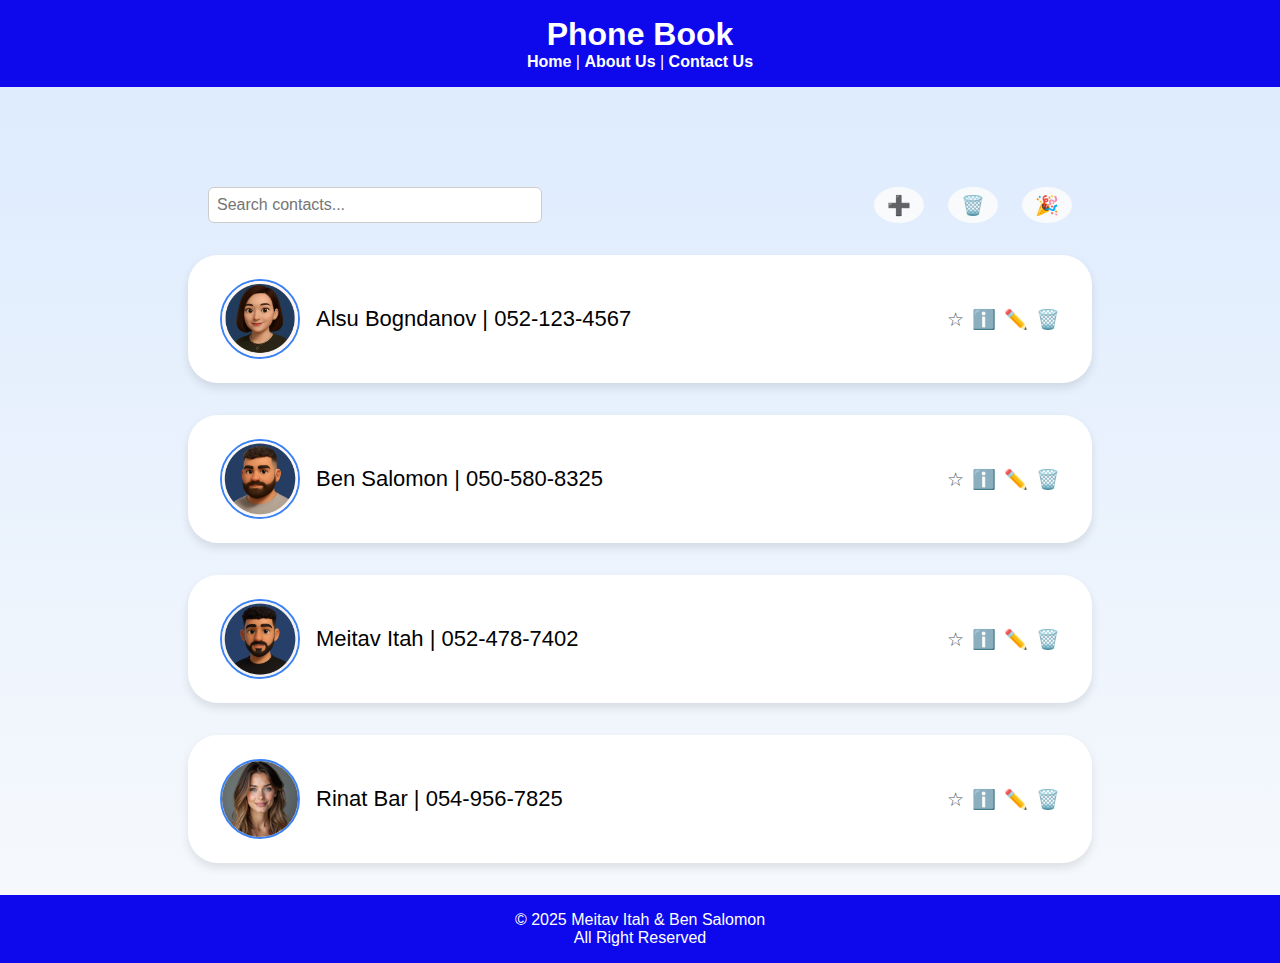
<file: index.html>
<!DOCTYPE html>
<html lang="en">

<head>
  <meta charset="UTF-8" />
  <meta name="viewport" content="width=device-width, initial-scale=1" />
  <title>Phone Book</title>
  <link rel="stylesheet" href="css/style.css" />
</head>

<body>
  <!-- Header  -->
  <header>
    <h1><a href="index.html">Phone Book</a></h1>
    <nav>
      <a href="index.html">Home</a> |
      <a href="aboutus.html">About Us</a> |
      <a href="contactus.html">Contact Us</a>
    </nav>
  </header>
  <main>
    <div class="container">
      <!--search bar and action buttons -->
      <div class="controls">
        <input type="text" id="searchInput" placeholder="Search contacts..." />
        <div class="buttons">
          <button id="addContactBtn" title="Add Contact">➕</button>
          <button id="deleteAllBtn" title="Delete All">🗑️</button>
          <button id="secretBtn" title="Great Job">🎉</button>
        </div>
      </div>

      <!-- Contact list will be refreshed here -->
      <ul class="contacts">
        
      </ul>
    </div>
  </main>

  <!-- Footer -->
  <footer>
    <span>&copy; 2025 Meitav Itah & Ben Salomon <br>All Right Reserved</span>
  </footer>

  <!-- Popup for viewing contact details -->
   <div class="popup" id="contactDetailsPopup" style="display: none;">
      <div class="popup-content">
        <button class="close-btn" id="closeDetailsBtn" title="Close">×</button>
        <h2 id="popupName"></h2>
        <p><strong>Phone:</strong>   <span id="popupPhone"></span></p>
        <p><strong>Email:</strong>   <span id="popupEmail"></span></p>
        <p><strong>Address:</strong> <span id="popupAddress"></span></p>
        <p><strong>Notes:</strong>   <span id="popupNotes"></span></p>
      </div>
    </div> 
    
    <!-- Popup for adding a new contact -->
    <div class="popup" id="addContactPopUp" style="display: none;">
      <div class="popup-content">
        <button class="close-btn" id="closeAddContactPopUp" title="Close">×</button>
        <p><strong>Name: <input placeholder="Name..." type="text" id="addName" > </strong></p>
        <p><strong>Phone:</strong> <input placeholder="Phone..." type="text" id="addPhone" >   </p>
        <p><strong>Email:</strong>  <input placeholder="Email..." type="email"  name="email" id="addEmail" >  </p>
        <p><strong>Address:</strong> <input placeholder="Address..." type="text" id="addAddress" > </p>
        <p><strong>Notes:</strong>   <input placeholder="Notes..." type="text" id="addNotes" > </p>
        <p><strong>Image Link: <input placeholder=" Image link..." type="text" id="addImageLink" > </strong></p>
        <button class="saveBtn" id="save" title="SaveButton">Save</button>
      </div>
    </div> 
    
    <!-- Popup for editing a contact -->
    <div class="popup" id="editContactPopUp" style="display: none;">
  <div class="popup-content">
    <button class="close-btn" id="closeEditContactPopUp" title="Close">×</button>
    <p><strong>Name: <input placeholder="Name..." type="text" id="editName" > </strong></p>
    <p><strong>Phone:</strong> <input placeholder="Phone..." type="text" id="editPhone" >   </p>
    <p><strong>Email:</strong>  <input placeholder="Email..." type="email"  name="email" id="editEmail" >  </p>
    <p><strong>Address:</strong> <input placeholder="Address..." type="text" id="editAddress" > </p>
    <p><strong>Notes:</strong>   <input placeholder="Notes..." type="text" id="editNotes" > </p>
    <p><strong>Image Link: <input placeholder=" Image link..." type="text" id="editImageLink" > </strong></p>
    <button class="saveBtn" id="saveEdit" title="SaveEditButton">Save</button>
  </div>
</div>

  <script src="./js/script.js"></script>
</body>

</html>
</file>
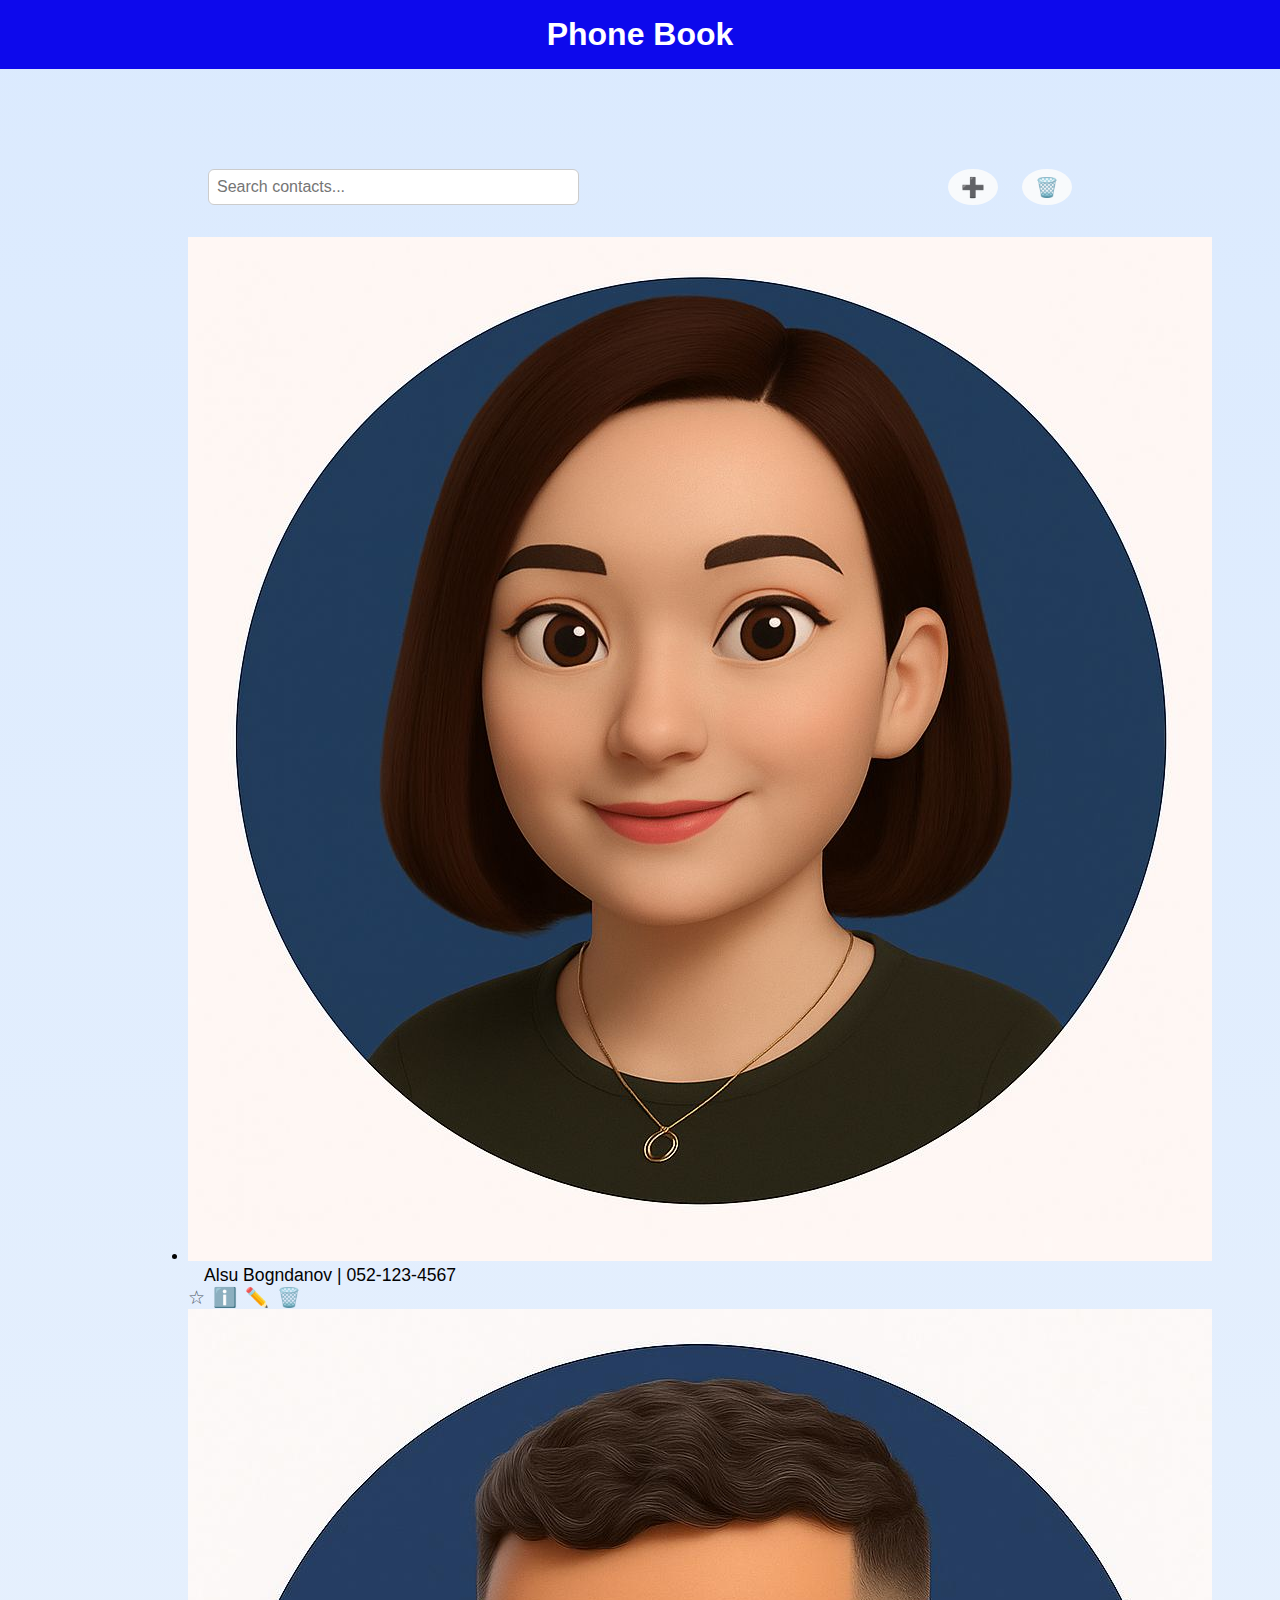
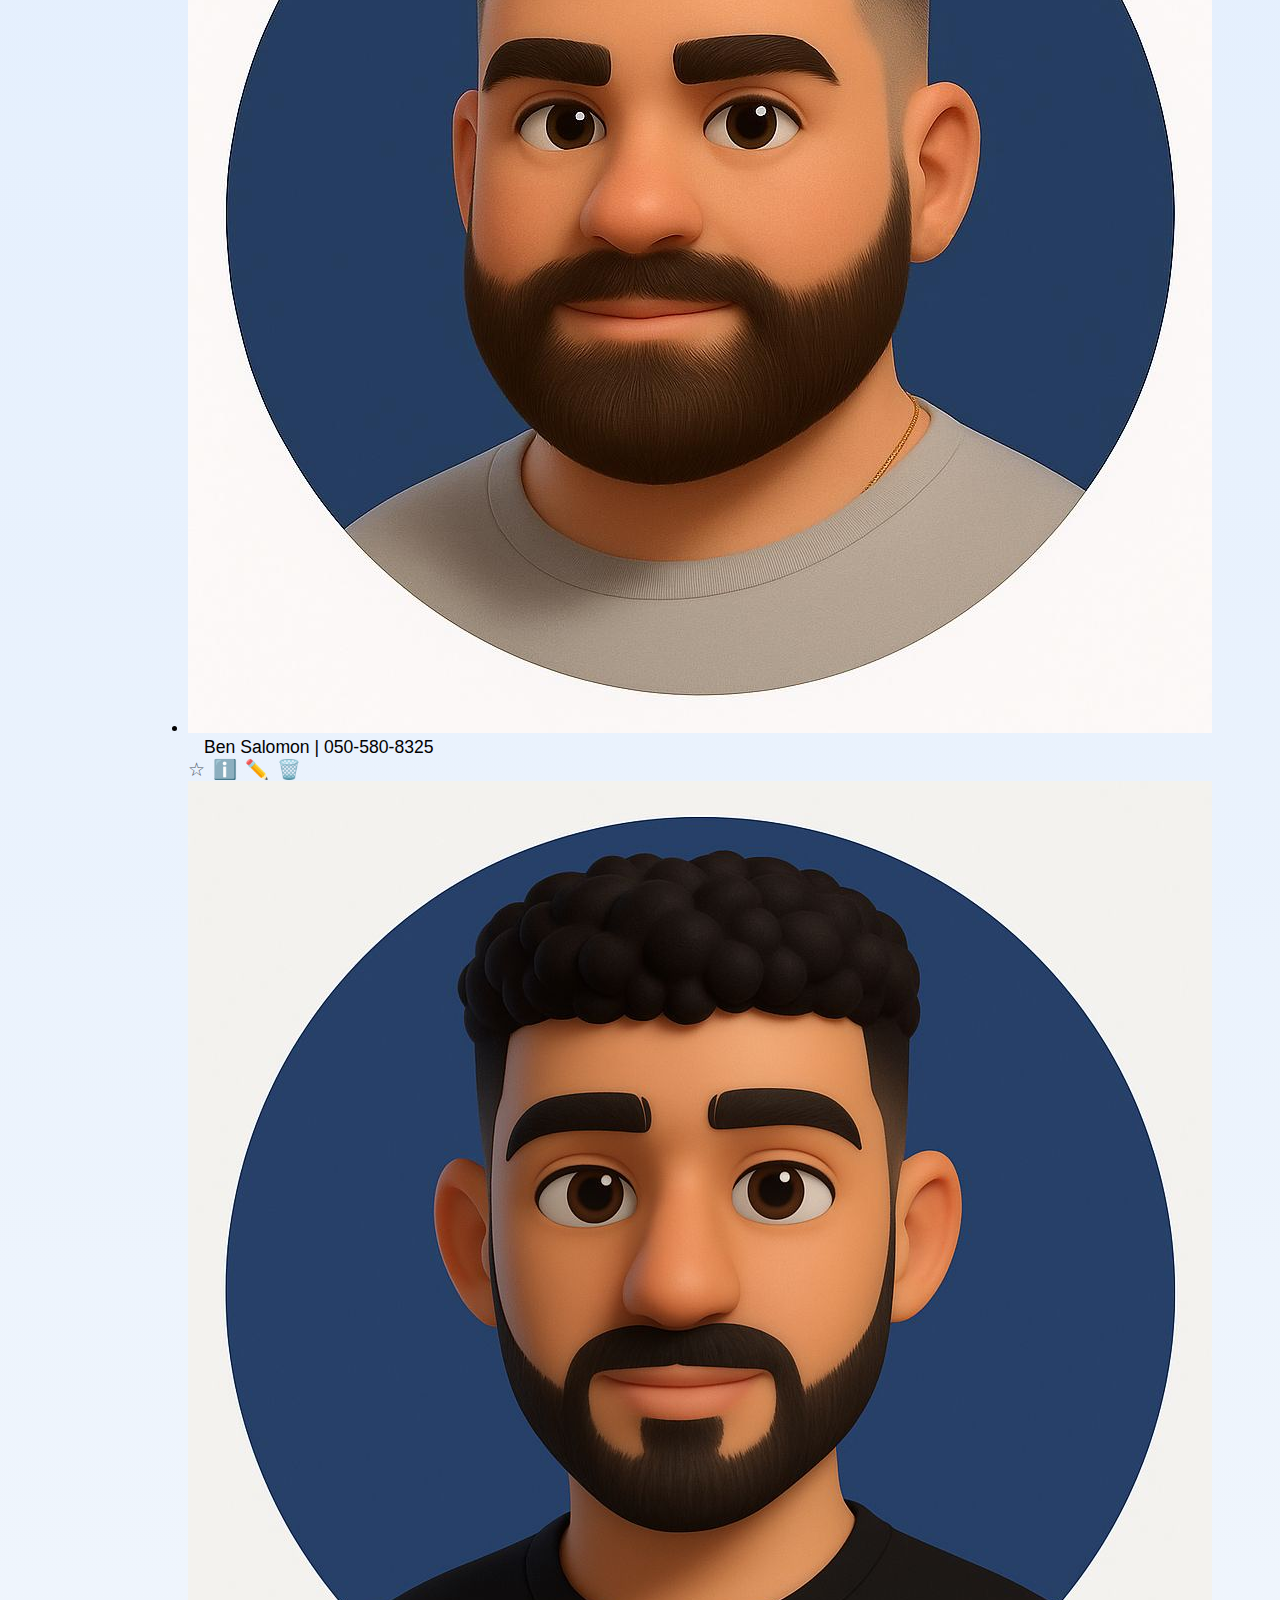
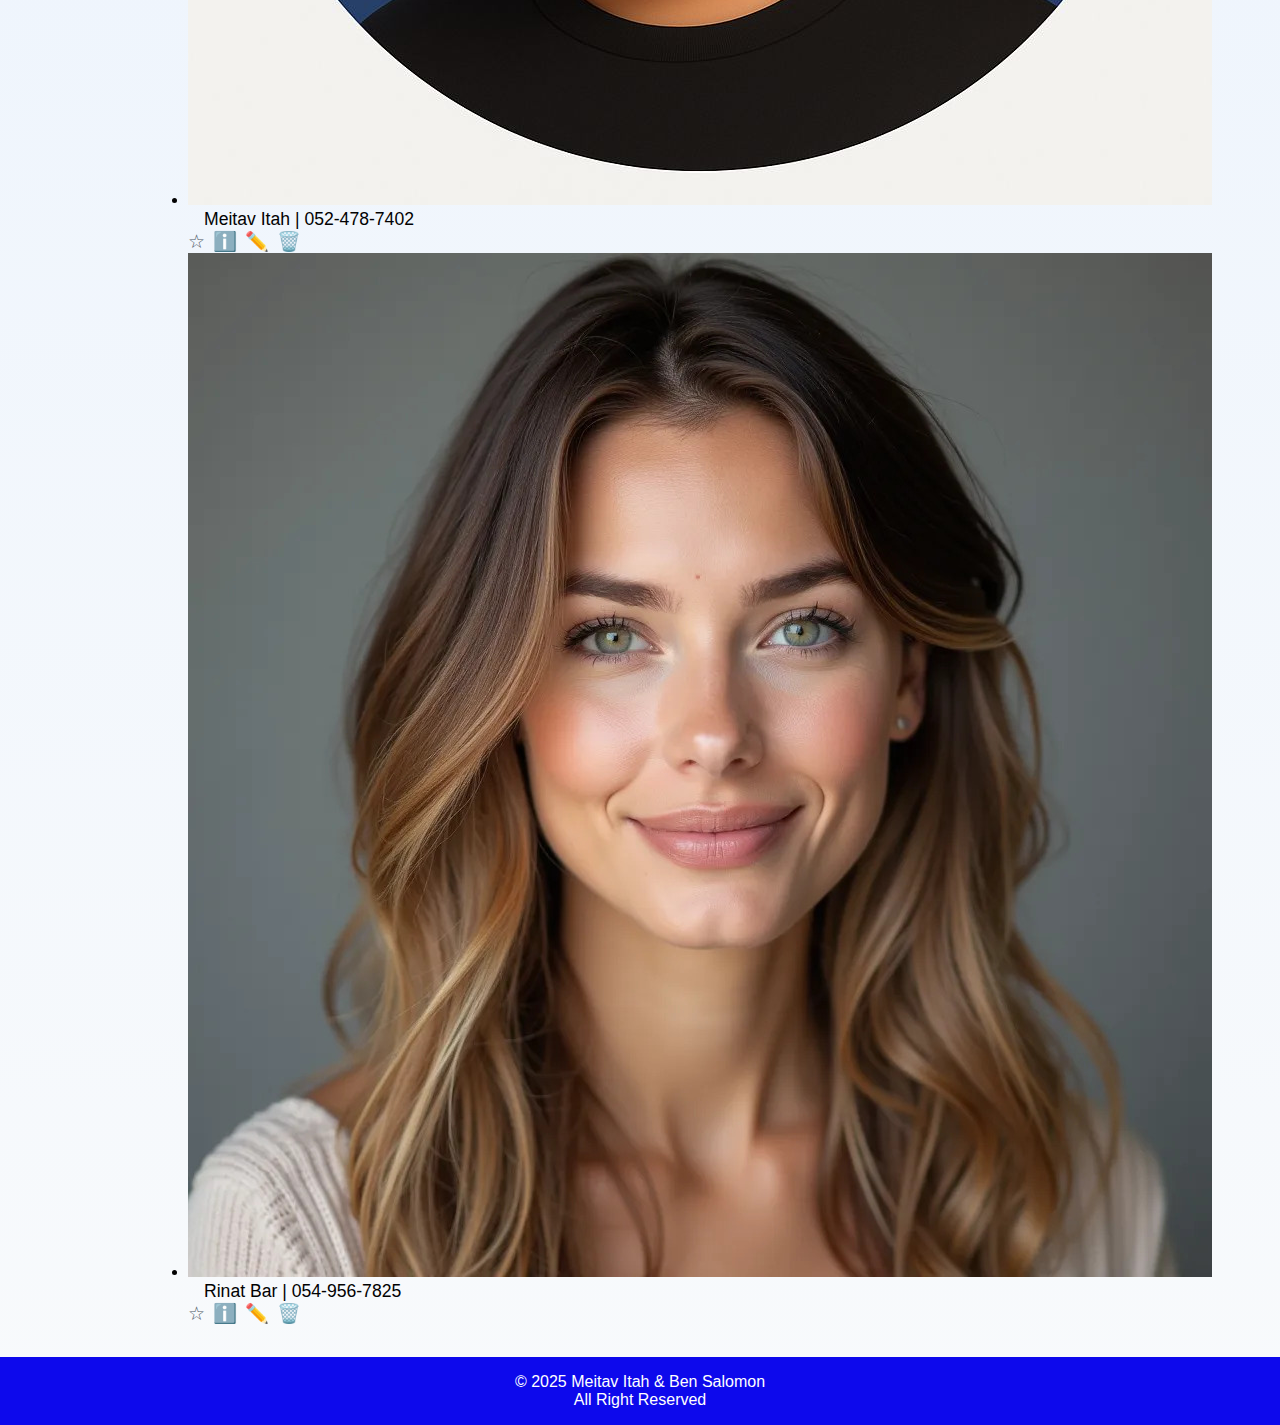
<file: projectJS/index.html>
<!DOCTYPE html>
<html lang="en">

<head>
  <meta charset="UTF-8" />
  <meta name="viewport" content="width=device-width, initial-scale=1" />
  <title>Phone Book</title>
  <link rel="stylesheet" href="css/style.css" />
</head>

<body>
  <header>
    <h1>Phone Book</h1>
  </header>


  <main>
    <div class="container">
      <div class="controls">
        <input type="text" id="searchInput" placeholder="Search contacts..." />
        <div class="buttons">
          <button id="addContactBtn" title="Add Contact">➕</button>
          <button id="deleteAllBtn" title="Delete All">🗑️</button>
        </div>
      </div>

      <ul class="contacts">
      </ul>
    </div>
  </main>

  <footer>
    <span>&copy; 2025 Meitav Itah & Ben Salomon <br>All Right Reserved</span>
  </footer>


  <script src="/js/script.js"></script>
</body>

</html>
</file>
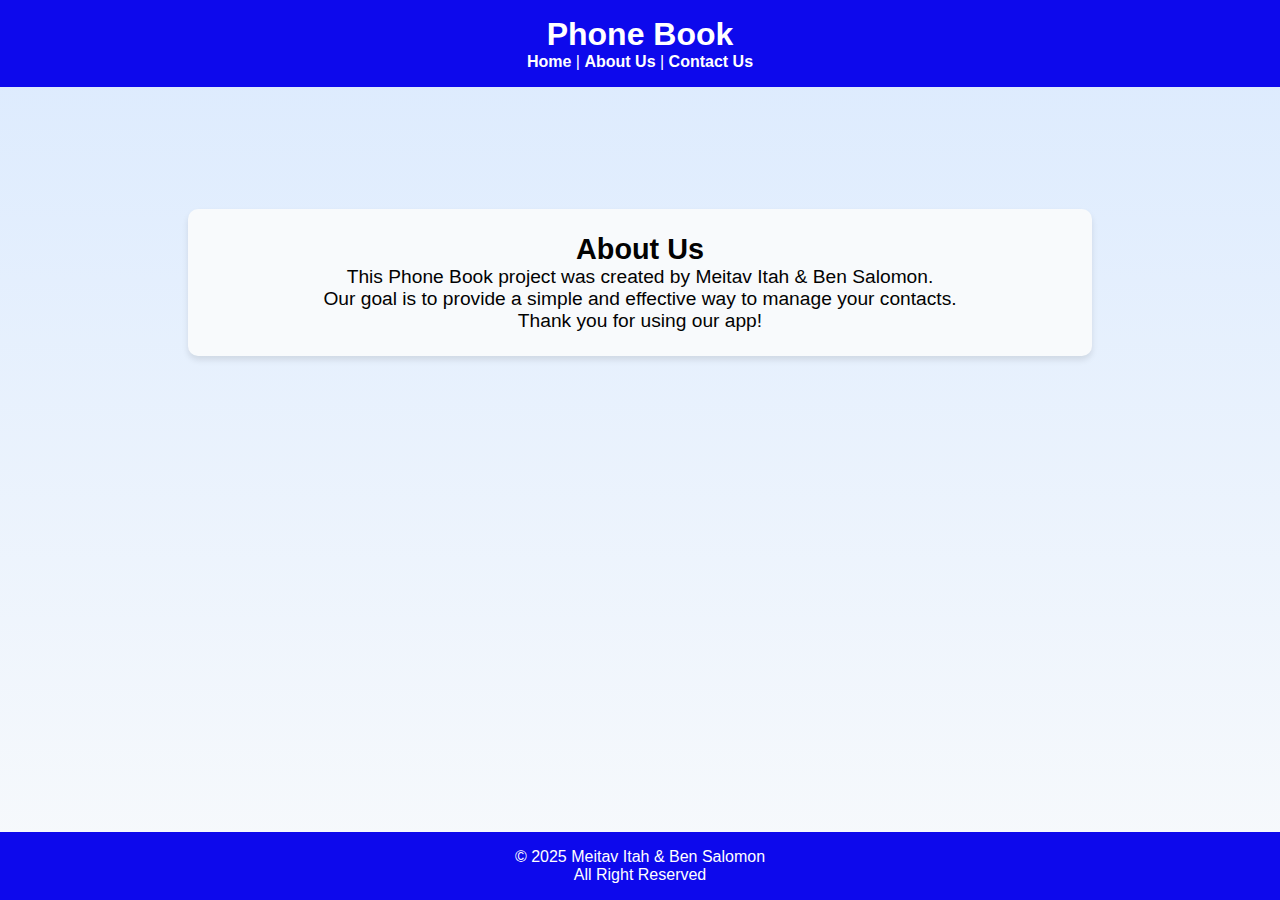
<file: aboutus.html>
<!DOCTYPE html>
<html lang="en">
<head>
  <meta charset="UTF-8" />
  <meta name="viewport" content="width=device-width, initial-scale=1" />
  <title>About Us - Phone Book</title>
  <link rel="stylesheet" href="css/style.css" />
</head>
<body>
  <!-- Header -->
  <header>
    <h1><a href="index.html">Phone Book</a></h1>
    <nav>
      <a href="index.html">Home</a> |
      <a href="aboutus.html">About Us</a> |
      <a href="contactus.html">Contact Us</a>
    </nav>
  </header>

  <main>
    <div class="container">
        <!-- About Us info -->
        <div class="about-us">
      <h2>About Us</h2>
      <p>This Phone Book project was created by Meitav Itah & Ben Salomon.<br>
      Our goal is to provide a simple and effective way to manage your contacts.<br>
      Thank you for using our app!</p>
      </div>
    </div>
  </main>
  <!-- Footer -->
  <footer>
    <span>&copy; 2025 Meitav Itah & Ben Salomon <br>All Right Reserved</span>
  </footer>
</body>
</html>
</file>
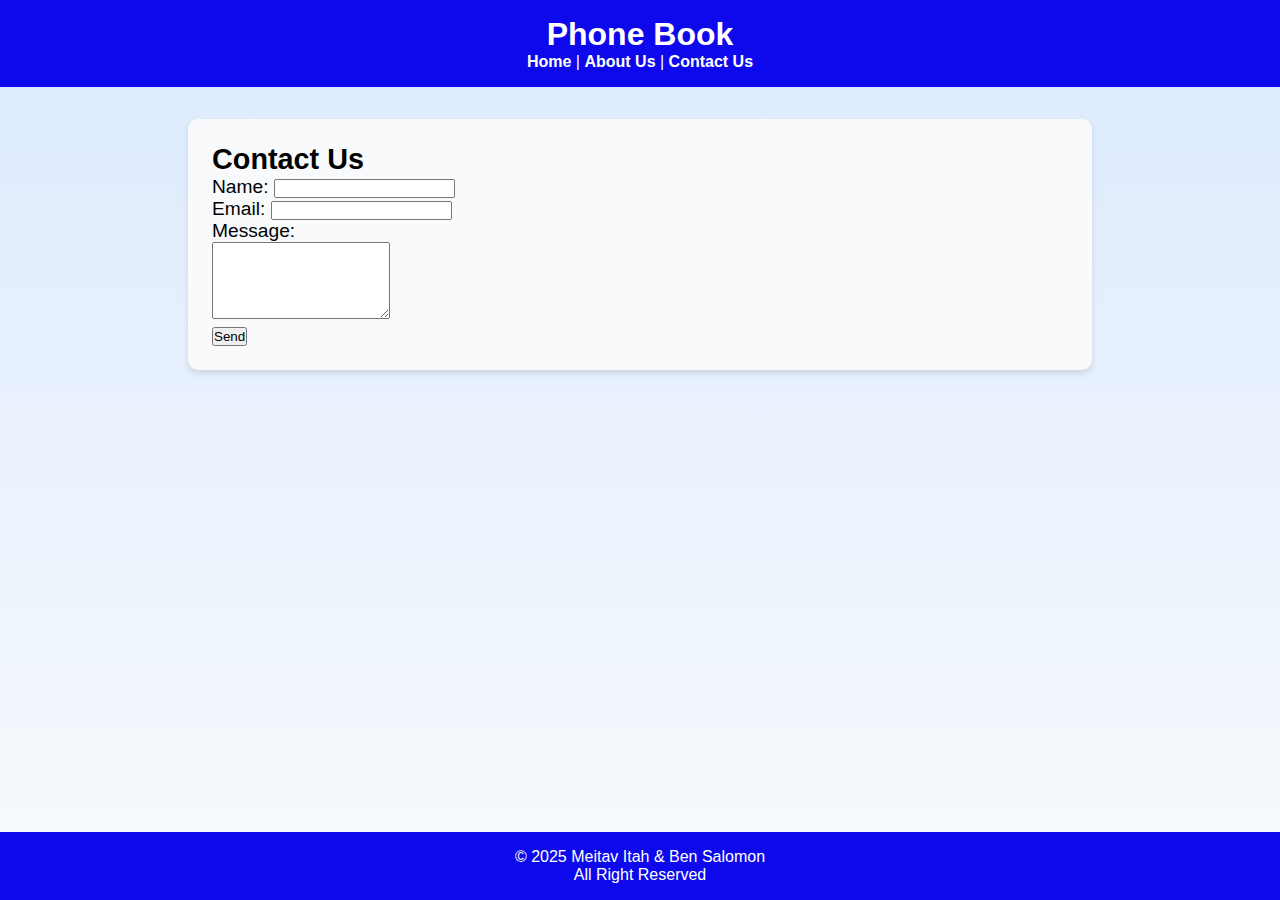
<file: contactus.html>
<!DOCTYPE html>
<html lang="en">
<head>
  <meta charset="UTF-8" />
  <meta name="viewport" content="width=device-width, initial-scale=1" />
  <title>Contact Us - Phone Book</title>
  <link rel="stylesheet" href="css/style.css" />
</head>
<body>
  <!-- Header  -->
  <header>
    <h1><a href="index.html">Phone Book</a></h1>
    <nav>
      <a href="index.html">Home</a> |
      <a href="aboutus.html">About Us</a> |
      <a href="contactus.html">Contact Us</a>
    </nav>
  </header>

  <main>
    <div class="container">
        <!-- Contact Us info-->
        <div class="contact-us">
      <h2>Contact Us</h2>
      <form class="contact-form">
        <label for="name">Name:</label>
        <input type="text" id="name" name="name" required><br>
        <label for="email">Email:</label>
        <input type="email" id="email" name="email" required><br>
        <label for="message">Message:</label><br>
        <textarea id="message" name="message" rows="5" required></textarea><br>
        <button type="submit">Send</button>
      </form>
      </div>
    </div>
  </main>
  <!-- Footer section -->
  <footer>
    <span>&copy; 2025 Meitav Itah & Ben Salomon <br>All Right Reserved</span>
  </footer>
</body>
</html>
</file>
<file: css/style.css>
* {
  box-sizing: border-box;
  margin: 0;
  padding: 0;
}

/* Body layout and background */
body {
  font-family: 'Segoe UI', Tahoma, Geneva, Verdana, sans-serif;
  background: linear-gradient(to bottom, #dbeafe, #f8fafc);
  direction: ltr;
  color: #020202;
  min-height: 100vh;
  display: flex;
  flex-direction: column;
}

/* Header and footer */
header,
footer {
  width: 100%;
  padding: 1rem;
  background-color: #0d09ec; /* Main blue color */
  color: white;
  text-align: center;
  box-sizing: border-box;
  flex-shrink: 0;
}
header a{
  color: white;
  text-decoration: none;
  font-weight: bold;
}

/* Main content area */
main {
  flex: 1;
  padding: 2rem;
  max-width: 1000px;
  width: 100%;
  margin: 0 auto;
  display: flex;
  flex-direction: column;
  gap: 2rem;
}

/* About Us and Contact Us sections */
.about-us {
  background-color: #f8fafc;
  padding: 1.5rem;
  border-radius: 10px;
  box-shadow: 0 4px 6px rgba(0, 0, 0, 0.1);
  text-align: center;
  font-size: 1.2rem;
  margin-top: 10%;
 
}
.contact-us {
  background-color: #f8fafc;
  padding: 1.5rem;
  border-radius: 10px;
  box-shadow: 0 4px 6px rgba(0, 0, 0, 0.1);
  font-size: 1.2rem;
}

/*container */
.container {
  max-width: 1000px;
  width: 100%;
  margin: 0 auto;
  padding: 0 1rem;
}

/* search and action buttons */
.controls {
  display: flex;
  justify-content: space-between;
  align-items: center;
  margin-bottom: 2rem;
  margin-top: 3rem;
  gap: 1rem;
  flex-wrap: wrap;
}

#searchInput {
  flex: 0.5;
  padding: 0.5em;
  border-radius: 6px;
  border: 1px solid #ccc;
  font-size: 1rem;
  margin-top: 20px;
  margin-left: 20px;
}

.controls .buttons button {
  font-size: 1.2rem;
  padding: 0.4rem 0.8rem;
  border: none;
  border-radius: 50%;
  cursor: pointer;
  background-color: #f8fafc;
  transition: background-color 0.3s;
  margin-top: 20px;
  margin-right: 20px;
}

.controls .buttons button:hover {
  background-color: #0656f6;
}

/* Popup overlays for add,edit,view */
.popup {
  position: fixed;
  top: 0;
  left: 0;
  width: 100%;
  height: 100%;
  background-color: rgba(101, 110, 237, 0.5);
  display: none; 
}

.popup-content {
  position: absolute;
  top: 50%;
  left: 50%;
  transform: translate(-50%, -50%); 
  background-color: white;
  padding: 2rem;
  border-radius: 15px;
  width: 90%;
  max-width: 400px;
  box-shadow: 0 10px 25px rgba(0, 0, 0, 0.2);
  text-align: left;
}

/* Close button for popups */
.close-btn {
  position: absolute;
  top: 0.5rem;
  right: 1rem;
  font-size: 1.5rem;
  background: none;
  border: none;
  cursor: pointer;
  color: blue;
  font-weight: bold;
  transition: transform 0.2s ease;
}

.close-btn:hover {
  transform: scale(1.5);
}

/* Contact list */
.contacts{
  display: flex;
  flex-direction: column;
  align-items: center;
  width: 100%;
  gap: 2rem;
}

.contact {
  display: flex;
  font-size: 20px;
  align-items: center;
  justify-content: space-between;
  padding: 1.5rem 2rem;
  background-color: white;
  border-radius: 30px;
  box-shadow: 0 5px 10px rgba(0, 0, 0, 0.1);
  transition: background-color 0.6s ease;
  width: 100%;
}

.contactName {
  margin-left: 1rem;
  flex: 1;
  min-width: 0;
  max-width: 100%;
  word-break: break-word;
  font-size: 1.1em;
}

.contactName span {
  font-size: 22px;
  font-weight: 600;
}

.avatarImg {
  width: 80px;
  height: 80px;
  border-radius: 50%;
  object-fit: cover;
  border: 2px solid #3b82f6;
}

.actions {
  display: flex;
  gap: 0.5rem;
  font-size: 1.2rem;
}

.actions button {
  cursor: pointer;
  background: none;
  border: none;
  font-size: 1.2rem;
  color: #4b5563;
  transition: color 0.3s ease;
}

.actions button:hover {
  color: #2563eb;
}

#secretBtnOverlay {
  position: fixed;
  top: 0;
  left: 0;
  width: 100vw;
  height: 100vh;
  background: rgba(0,0,0,0.7);
  color: #fff;
  font-size: 3rem;
  font-weight: bold;
  display: flex;
  align-items: center;
  justify-content: center;
  z-index: 9999;
  cursor: pointer;
  transition: opacity 0.3s;
  text-shadow: 2px 2px 8px #222;
  letter-spacing: 2px;
  border-radius: 0;
  opacity: 1;
}

/* styles for mobile */
@media (max-width: 500px) {
  .contact {
    flex-direction: column;
    align-items: flex-start;
    gap: 1rem;
  }

  .contact-info {
    gap: 0.8rem;
  }

  header,
  footer {
    width: 100%;
    padding: 1rem;
    background-color: #0d09ec;
    color: white;
    text-align: center;
    box-sizing: border-box;
    flex-shrink: 0;
  }
}
</file>
<file: projectJS/css/style.css>
* {
  box-sizing: border-box;
  margin: 0;
  padding: 0;
}

body {
  font-family: 'Segoe UI', Tahoma, Geneva, Verdana, sans-serif;
  background: linear-gradient(to bottom, #dbeafe, #f8fafc);
  direction: ltr;
  color: #020202;
  min-height: 100vh;
  display: flex;
  flex-direction: column;
}

header,
footer {
  width: 100%;
  padding: 1rem;
  background-color: #0d09ec;
  color: white;
  text-align: center;
  box-sizing: border-box;
  flex-shrink: 0;
}

main {
  flex: 1;
  padding: 2rem;
  max-width: 1000px;
  width: 100%;
  margin: 0 auto;
  display: flex;
  flex-direction: column;
  gap: 2rem;
}

.container {
  max-width: 1000px;
  width: 100%;
  margin: 0 auto;
  padding: 0 1rem;
}


.controls {
  display: flex;
  justify-content: space-between;
  align-items: center;
  margin-bottom: 2rem;
  margin-top: 3rem;
  gap: 1rem;
  flex-wrap: wrap;
}

#searchInput {
  flex: 0.5;
  padding: 0.5em;
  border-radius: 6px;
  border: 1px solid #ccc;
  font-size: 1rem;
  margin-top: 20px;
  margin-left: 20px;
}

.controls .buttons button {
  font-size: 1.2rem;
  padding: 0.4rem 0.8rem;
  border: none;
  border-radius: 50%;
  cursor: pointer;
  background-color: #f8fafc;
  transition: background-color 0.3s;
  margin-top: 20px;
  margin-right: 20px;
}

.controls .buttons button:hover {
  background-color: #7091fd;
}

.popup input,
.popup textarea {
  width: 100%;
  padding: 0.5rem;
  margin-bottom: 0.8rem;
  border: 1px solid #ccc;
  border-radius: 6px;
  font-size: 1rem;
}

.contact-list {
  display: flex;
  flex-direction: column;
  align-items: center;
  width: 100%;
  gap: 2rem;
}

.contact-card {
  display: flex;
  font-size: 20px;
  align-items: center;
  justify-content: space-between;
  padding: 1.5rem 2rem;
  background-color: white;
  border-radius: 30px;
  box-shadow: 0 5px 10px rgba(0, 0, 0, 0.1);
  transition: background-color 0.6s ease;
  width: 100%;
}

.contact-card:hover {
  background-color: #bbbfc9;
}

.contactName {
  margin-left: 1rem;
  flex: 1;
  min-width: 0;
  max-width: 100%;
  word-break: break-word;
  font-size: 1.1em;
}

.contactName span {
  font-size: 22px;
  font-weight: 600;
}

.avatar {
  width: 80px;
  height: 80px;
  border-radius: 50%;
  object-fit: cover;
  border: 2px solid #3b82f6;
}

.actions {
  display: flex;
  gap: 0.5rem;
  font-size: 1.2rem;
}

.actions button {
  cursor: pointer;
  background: none;
  border: none;
  font-size: 1.2rem;
  color: #4b5563;
  transition: color 0.3s ease;
}

.actions button:hover {
  color: #2563eb;
}



@media (max-width: 500px) {
  .contact-card {
    flex-direction: column;
    align-items: flex-start;
    gap: 1rem;
  }

  .contact-info {
    gap: 0.8rem;
  }

  header,
  footer {
    width: 100%;
    padding: 1rem;
    background-color: #0d09ec;
    color: white;
    text-align: center;
    box-sizing: border-box;
    flex-shrink: 0;
  }
}
</file>
